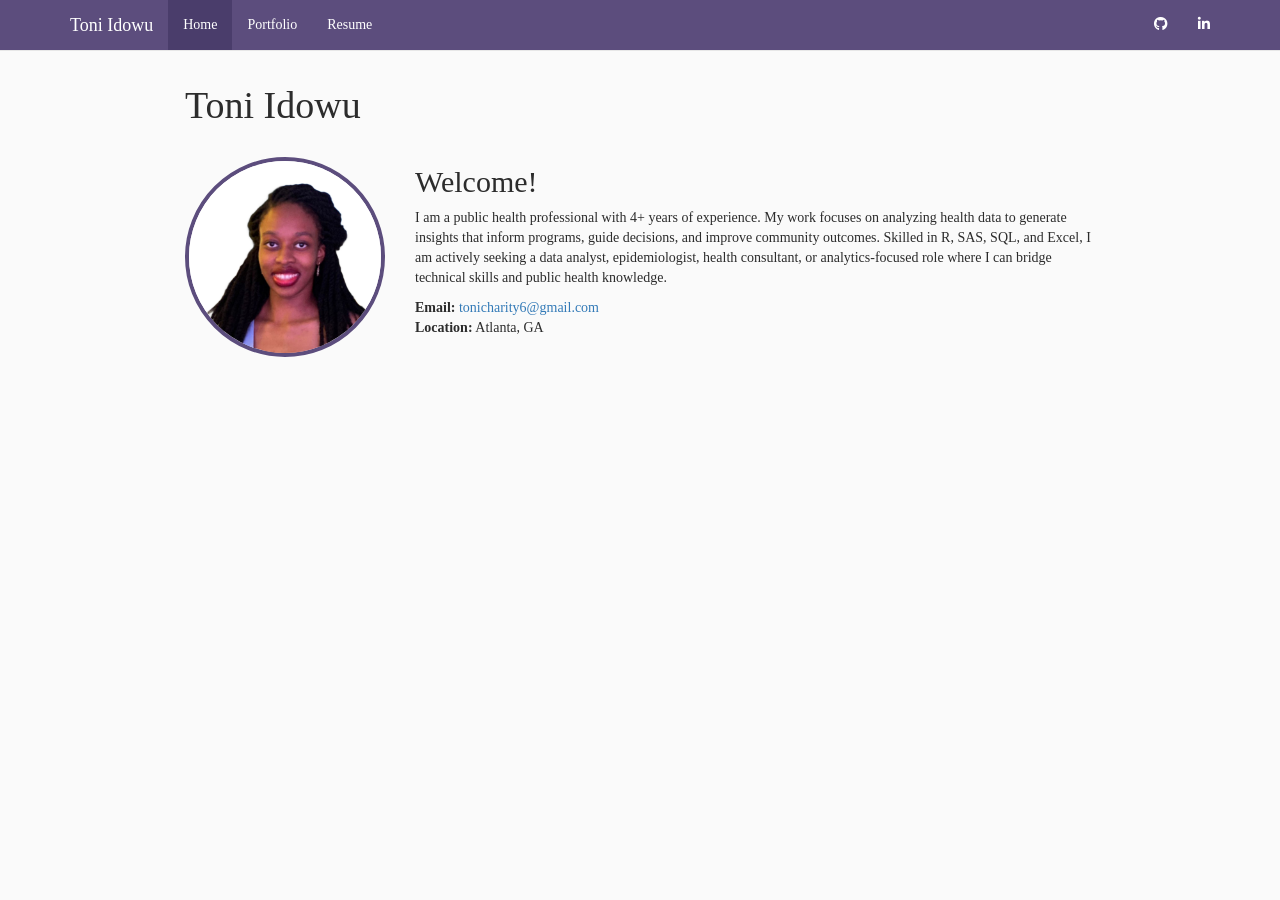
<file: index.html>
<!DOCTYPE html>

<html>

<head>

<meta charset="utf-8" />
<meta name="generator" content="pandoc" />
<meta http-equiv="X-UA-Compatible" content="IE=EDGE" />




<title>Toni Idowu</title>

<script src="site_libs/header-attrs-2.28/header-attrs.js"></script>
<script src="site_libs/jquery-3.6.0/jquery-3.6.0.min.js"></script>
<meta name="viewport" content="width=device-width, initial-scale=1" />
<link href="site_libs/bootstrap-3.3.5/css/bootstrap.min.css" rel="stylesheet" />
<script src="site_libs/bootstrap-3.3.5/js/bootstrap.min.js"></script>
<script src="site_libs/bootstrap-3.3.5/shim/html5shiv.min.js"></script>
<script src="site_libs/bootstrap-3.3.5/shim/respond.min.js"></script>
<style>h1 {font-size: 34px;}
       h1.title {font-size: 38px;}
       h2 {font-size: 30px;}
       h3 {font-size: 24px;}
       h4 {font-size: 18px;}
       h5 {font-size: 16px;}
       h6 {font-size: 12px;}
       code {color: inherit; background-color: rgba(0, 0, 0, 0.04);}
       pre:not([class]) { background-color: white }</style>
<script src="site_libs/navigation-1.1/tabsets.js"></script>
<link href="site_libs/highlightjs-9.12.0/default.css" rel="stylesheet" />
<script src="site_libs/highlightjs-9.12.0/highlight.js"></script>
<link href="site_libs/font-awesome-6.4.2/css/all.min.css" rel="stylesheet" />
<link href="site_libs/font-awesome-6.4.2/css/v4-shims.min.css" rel="stylesheet" />

<style type="text/css">
  code{white-space: pre-wrap;}
  span.smallcaps{font-variant: small-caps;}
  span.underline{text-decoration: underline;}
  div.column{display: inline-block; vertical-align: top; width: 50%;}
  div.hanging-indent{margin-left: 1.5em; text-indent: -1.5em;}
  ul.task-list{list-style: none;}
    </style>

<style type="text/css">code{white-space: pre;}</style>
<script type="text/javascript">
if (window.hljs) {
  hljs.configure({languages: []});
  hljs.initHighlightingOnLoad();
  if (document.readyState && document.readyState === "complete") {
    window.setTimeout(function() { hljs.initHighlighting(); }, 0);
  }
}
</script>






<link rel="stylesheet" href="styles.css" type="text/css" />



<style type = "text/css">
.main-container {
  max-width: 940px;
  margin-left: auto;
  margin-right: auto;
}
img {
  max-width:100%;
}
.tabbed-pane {
  padding-top: 12px;
}
.html-widget {
  margin-bottom: 20px;
}
button.code-folding-btn:focus {
  outline: none;
}
summary {
  display: list-item;
}
details > summary > p:only-child {
  display: inline;
}
pre code {
  padding: 0;
}
</style>


<style type="text/css">
.dropdown-submenu {
  position: relative;
}
.dropdown-submenu>.dropdown-menu {
  top: 0;
  left: 100%;
  margin-top: -6px;
  margin-left: -1px;
  border-radius: 0 6px 6px 6px;
}
.dropdown-submenu:hover>.dropdown-menu {
  display: block;
}
.dropdown-submenu>a:after {
  display: block;
  content: " ";
  float: right;
  width: 0;
  height: 0;
  border-color: transparent;
  border-style: solid;
  border-width: 5px 0 5px 5px;
  border-left-color: #cccccc;
  margin-top: 5px;
  margin-right: -10px;
}
.dropdown-submenu:hover>a:after {
  border-left-color: #adb5bd;
}
.dropdown-submenu.pull-left {
  float: none;
}
.dropdown-submenu.pull-left>.dropdown-menu {
  left: -100%;
  margin-left: 10px;
  border-radius: 6px 0 6px 6px;
}
</style>

<script type="text/javascript">
// manage active state of menu based on current page
$(document).ready(function () {
  // active menu anchor
  href = window.location.pathname
  href = href.substr(href.lastIndexOf('/') + 1)
  if (href === "")
    href = "index.html";
  var menuAnchor = $('a[href="' + href + '"]');

  // mark the anchor link active (and if it's in a dropdown, also mark that active)
  var dropdown = menuAnchor.closest('li.dropdown');
  if (window.bootstrap) { // Bootstrap 4+
    menuAnchor.addClass('active');
    dropdown.find('> .dropdown-toggle').addClass('active');
  } else { // Bootstrap 3
    menuAnchor.parent().addClass('active');
    dropdown.addClass('active');
  }

  // Navbar adjustments
  var navHeight = $(".navbar").first().height() + 15;
  var style = document.createElement('style');
  var pt = "padding-top: " + navHeight + "px; ";
  var mt = "margin-top: -" + navHeight + "px; ";
  var css = "";
  // offset scroll position for anchor links (for fixed navbar)
  for (var i = 1; i <= 6; i++) {
    css += ".section h" + i + "{ " + pt + mt + "}\n";
  }
  style.innerHTML = "body {" + pt + "padding-bottom: 40px; }\n" + css;
  document.head.appendChild(style);
});
</script>

<!-- tabsets -->

<style type="text/css">
.tabset-dropdown > .nav-tabs {
  display: inline-table;
  max-height: 500px;
  min-height: 44px;
  overflow-y: auto;
  border: 1px solid #ddd;
  border-radius: 4px;
}

.tabset-dropdown > .nav-tabs > li.active:before, .tabset-dropdown > .nav-tabs.nav-tabs-open:before {
  content: "\e259";
  font-family: 'Glyphicons Halflings';
  display: inline-block;
  padding: 10px;
  border-right: 1px solid #ddd;
}

.tabset-dropdown > .nav-tabs.nav-tabs-open > li.active:before {
  content: "\e258";
  font-family: 'Glyphicons Halflings';
  border: none;
}

.tabset-dropdown > .nav-tabs > li.active {
  display: block;
}

.tabset-dropdown > .nav-tabs > li > a,
.tabset-dropdown > .nav-tabs > li > a:focus,
.tabset-dropdown > .nav-tabs > li > a:hover {
  border: none;
  display: inline-block;
  border-radius: 4px;
  background-color: transparent;
}

.tabset-dropdown > .nav-tabs.nav-tabs-open > li {
  display: block;
  float: none;
}

.tabset-dropdown > .nav-tabs > li {
  display: none;
}
</style>

<!-- code folding -->




</head>

<body>


<div class="container-fluid main-container">




<div class="navbar navbar-default  navbar-fixed-top" role="navigation">
  <div class="container">
    <div class="navbar-header">
      <button type="button" class="navbar-toggle collapsed" data-toggle="collapse" data-bs-toggle="collapse" data-target="#navbar" data-bs-target="#navbar">
        <span class="icon-bar"></span>
        <span class="icon-bar"></span>
        <span class="icon-bar"></span>
      </button>
      <a class="navbar-brand" href="index.html">Toni Idowu</a>
    </div>
    <div id="navbar" class="navbar-collapse collapse">
      <ul class="nav navbar-nav">
        <li>
  <a href="index.html">Home</a>
</li>
<li>
  <a href="portfolio.html">Portfolio</a>
</li>
<li>
  <a href="resume.html">Resume</a>
</li>
      </ul>
      <ul class="nav navbar-nav navbar-right">
        <li>
  <a href="https://github.com/toniidowu">
    <span class="fa fa-github"></span>
     
  </a>
</li>
<li>
  <a href="https://linkedin.com/in/toniidowu">
    <span class="fa fa-linkedin"></span>
     
  </a>
</li>
      </ul>
    </div><!--/.nav-collapse -->
  </div><!--/.container -->
</div><!--/.navbar -->

<div id="header">



<h1 class="title toc-ignore">Toni Idowu</h1>

</div>


<div class="profile-section">
<img src="picture.png" class="profile-pic" alt="Toni Idowu">
<div id="welcome" class="section level2 profile-text">
<h2>Welcome!</h2>
<p>I am a public health professional with 4+ years of experience. My
work focuses on analyzing health data to generate insights that inform
programs, guide decisions, and improve community outcomes. Skilled in R,
SAS, SQL, and Excel, I am actively seeking a data analyst,
epidemiologist, health consultant, or analytics-focused role where I can
bridge technical skills and public health knowledge.</p>
<p><strong>Email:</strong> <a href="mailto:tonicharity6@gmail.com"
class="email">tonicharity6@gmail.com</a><br />
<strong>Location:</strong> Atlanta, GA</p>
</div>
</div>




</div>

<script>

// add bootstrap table styles to pandoc tables
function bootstrapStylePandocTables() {
  $('tr.odd').parent('tbody').parent('table').addClass('table table-condensed');
}
$(document).ready(function () {
  bootstrapStylePandocTables();
});


</script>

<!-- tabsets -->

<script>
$(document).ready(function () {
  window.buildTabsets("TOC");
});

$(document).ready(function () {
  $('.tabset-dropdown > .nav-tabs > li').click(function () {
    $(this).parent().toggleClass('nav-tabs-open');
  });
});
</script>

<!-- code folding -->


<!-- dynamically load mathjax for compatibility with self-contained -->
<script>
  (function () {
    var script = document.createElement("script");
    script.type = "text/javascript";
    script.src  = "https://mathjax.rstudio.com/latest/MathJax.js?config=TeX-AMS-MML_HTMLorMML";
    document.getElementsByTagName("head")[0].appendChild(script);
  })();
</script>

</body>
</html>
</file>
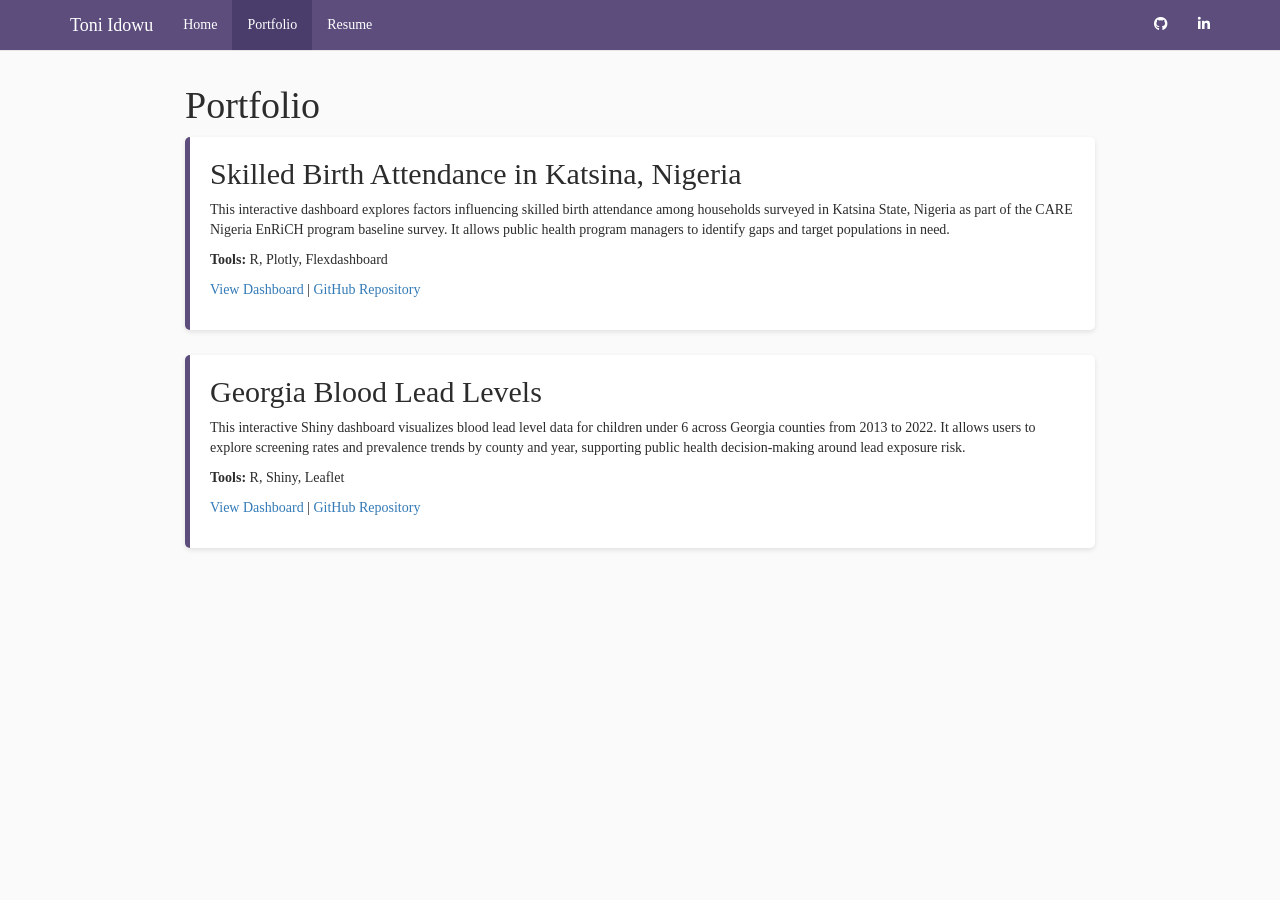
<file: portfolio.html>
<!DOCTYPE html>

<html>

<head>

<meta charset="utf-8" />
<meta name="generator" content="pandoc" />
<meta http-equiv="X-UA-Compatible" content="IE=EDGE" />




<title>Portfolio</title>

<script src="site_libs/header-attrs-2.28/header-attrs.js"></script>
<script src="site_libs/jquery-3.6.0/jquery-3.6.0.min.js"></script>
<meta name="viewport" content="width=device-width, initial-scale=1" />
<link href="site_libs/bootstrap-3.3.5/css/bootstrap.min.css" rel="stylesheet" />
<script src="site_libs/bootstrap-3.3.5/js/bootstrap.min.js"></script>
<script src="site_libs/bootstrap-3.3.5/shim/html5shiv.min.js"></script>
<script src="site_libs/bootstrap-3.3.5/shim/respond.min.js"></script>
<style>h1 {font-size: 34px;}
       h1.title {font-size: 38px;}
       h2 {font-size: 30px;}
       h3 {font-size: 24px;}
       h4 {font-size: 18px;}
       h5 {font-size: 16px;}
       h6 {font-size: 12px;}
       code {color: inherit; background-color: rgba(0, 0, 0, 0.04);}
       pre:not([class]) { background-color: white }</style>
<script src="site_libs/navigation-1.1/tabsets.js"></script>
<link href="site_libs/highlightjs-9.12.0/default.css" rel="stylesheet" />
<script src="site_libs/highlightjs-9.12.0/highlight.js"></script>
<link href="site_libs/font-awesome-6.4.2/css/all.min.css" rel="stylesheet" />
<link href="site_libs/font-awesome-6.4.2/css/v4-shims.min.css" rel="stylesheet" />

<style type="text/css">
  code{white-space: pre-wrap;}
  span.smallcaps{font-variant: small-caps;}
  span.underline{text-decoration: underline;}
  div.column{display: inline-block; vertical-align: top; width: 50%;}
  div.hanging-indent{margin-left: 1.5em; text-indent: -1.5em;}
  ul.task-list{list-style: none;}
    </style>

<style type="text/css">code{white-space: pre;}</style>
<script type="text/javascript">
if (window.hljs) {
  hljs.configure({languages: []});
  hljs.initHighlightingOnLoad();
  if (document.readyState && document.readyState === "complete") {
    window.setTimeout(function() { hljs.initHighlighting(); }, 0);
  }
}
</script>






<link rel="stylesheet" href="styles.css" type="text/css" />



<style type = "text/css">
.main-container {
  max-width: 940px;
  margin-left: auto;
  margin-right: auto;
}
img {
  max-width:100%;
}
.tabbed-pane {
  padding-top: 12px;
}
.html-widget {
  margin-bottom: 20px;
}
button.code-folding-btn:focus {
  outline: none;
}
summary {
  display: list-item;
}
details > summary > p:only-child {
  display: inline;
}
pre code {
  padding: 0;
}
</style>


<style type="text/css">
.dropdown-submenu {
  position: relative;
}
.dropdown-submenu>.dropdown-menu {
  top: 0;
  left: 100%;
  margin-top: -6px;
  margin-left: -1px;
  border-radius: 0 6px 6px 6px;
}
.dropdown-submenu:hover>.dropdown-menu {
  display: block;
}
.dropdown-submenu>a:after {
  display: block;
  content: " ";
  float: right;
  width: 0;
  height: 0;
  border-color: transparent;
  border-style: solid;
  border-width: 5px 0 5px 5px;
  border-left-color: #cccccc;
  margin-top: 5px;
  margin-right: -10px;
}
.dropdown-submenu:hover>a:after {
  border-left-color: #adb5bd;
}
.dropdown-submenu.pull-left {
  float: none;
}
.dropdown-submenu.pull-left>.dropdown-menu {
  left: -100%;
  margin-left: 10px;
  border-radius: 6px 0 6px 6px;
}
</style>

<script type="text/javascript">
// manage active state of menu based on current page
$(document).ready(function () {
  // active menu anchor
  href = window.location.pathname
  href = href.substr(href.lastIndexOf('/') + 1)
  if (href === "")
    href = "index.html";
  var menuAnchor = $('a[href="' + href + '"]');

  // mark the anchor link active (and if it's in a dropdown, also mark that active)
  var dropdown = menuAnchor.closest('li.dropdown');
  if (window.bootstrap) { // Bootstrap 4+
    menuAnchor.addClass('active');
    dropdown.find('> .dropdown-toggle').addClass('active');
  } else { // Bootstrap 3
    menuAnchor.parent().addClass('active');
    dropdown.addClass('active');
  }

  // Navbar adjustments
  var navHeight = $(".navbar").first().height() + 15;
  var style = document.createElement('style');
  var pt = "padding-top: " + navHeight + "px; ";
  var mt = "margin-top: -" + navHeight + "px; ";
  var css = "";
  // offset scroll position for anchor links (for fixed navbar)
  for (var i = 1; i <= 6; i++) {
    css += ".section h" + i + "{ " + pt + mt + "}\n";
  }
  style.innerHTML = "body {" + pt + "padding-bottom: 40px; }\n" + css;
  document.head.appendChild(style);
});
</script>

<!-- tabsets -->

<style type="text/css">
.tabset-dropdown > .nav-tabs {
  display: inline-table;
  max-height: 500px;
  min-height: 44px;
  overflow-y: auto;
  border: 1px solid #ddd;
  border-radius: 4px;
}

.tabset-dropdown > .nav-tabs > li.active:before, .tabset-dropdown > .nav-tabs.nav-tabs-open:before {
  content: "\e259";
  font-family: 'Glyphicons Halflings';
  display: inline-block;
  padding: 10px;
  border-right: 1px solid #ddd;
}

.tabset-dropdown > .nav-tabs.nav-tabs-open > li.active:before {
  content: "\e258";
  font-family: 'Glyphicons Halflings';
  border: none;
}

.tabset-dropdown > .nav-tabs > li.active {
  display: block;
}

.tabset-dropdown > .nav-tabs > li > a,
.tabset-dropdown > .nav-tabs > li > a:focus,
.tabset-dropdown > .nav-tabs > li > a:hover {
  border: none;
  display: inline-block;
  border-radius: 4px;
  background-color: transparent;
}

.tabset-dropdown > .nav-tabs.nav-tabs-open > li {
  display: block;
  float: none;
}

.tabset-dropdown > .nav-tabs > li {
  display: none;
}
</style>

<!-- code folding -->




</head>

<body>


<div class="container-fluid main-container">




<div class="navbar navbar-default  navbar-fixed-top" role="navigation">
  <div class="container">
    <div class="navbar-header">
      <button type="button" class="navbar-toggle collapsed" data-toggle="collapse" data-bs-toggle="collapse" data-target="#navbar" data-bs-target="#navbar">
        <span class="icon-bar"></span>
        <span class="icon-bar"></span>
        <span class="icon-bar"></span>
      </button>
      <a class="navbar-brand" href="index.html">Toni Idowu</a>
    </div>
    <div id="navbar" class="navbar-collapse collapse">
      <ul class="nav navbar-nav">
        <li>
  <a href="index.html">Home</a>
</li>
<li>
  <a href="portfolio.html">Portfolio</a>
</li>
<li>
  <a href="resume.html">Resume</a>
</li>
      </ul>
      <ul class="nav navbar-nav navbar-right">
        <li>
  <a href="https://github.com/toniidowu">
    <span class="fa fa-github"></span>
     
  </a>
</li>
<li>
  <a href="https://linkedin.com/in/toniidowu">
    <span class="fa fa-linkedin"></span>
     
  </a>
</li>
      </ul>
    </div><!--/.nav-collapse -->
  </div><!--/.container -->
</div><!--/.navbar -->

<div id="header">



<h1 class="title toc-ignore">Portfolio</h1>

</div>


<div id="skilled-birth-attendance-in-katsina-nigeria"
class="section level2 project-card">
<h2>Skilled Birth Attendance in Katsina, Nigeria</h2>
<p>This interactive dashboard explores factors influencing skilled birth
attendance among households surveyed in Katsina State, Nigeria as part
of the CARE Nigeria EnRiCH program baseline survey. It allows public
health program managers to identify gaps and target populations in
need.</p>
<p><strong>Tools:</strong> R, Plotly, Flexdashboard</p>
<p><a
href="https://toniidowu.github.io/skilled-birth-attendance-dashboard/DATA-555-Final-Project-3.html">View
Dashboard</a> | <a
href="https://github.com/toniidowu/skilled-birth-attendance-dashboard">GitHub
Repository</a></p>
</div>
<div id="georgia-blood-lead-levels" class="section level2 project-card">
<h2>Georgia Blood Lead Levels</h2>
<p>This interactive Shiny dashboard visualizes blood lead level data for
children under 6 across Georgia counties from 2013 to 2022. It allows
users to explore screening rates and prevalence trends by county and
year, supporting public health decision-making around lead exposure
risk.</p>
<p><strong>Tools:</strong> R, Shiny, Leaflet</p>
<p><a href="https://0p75pg-toni-idowu.shinyapps.io/BLL_Dashboard/">View
Dashboard</a> | <a
href="https://github.com/toniidowu/BLL-Dashboard">GitHub
Repository</a></p>
</div>




</div>

<script>

// add bootstrap table styles to pandoc tables
function bootstrapStylePandocTables() {
  $('tr.odd').parent('tbody').parent('table').addClass('table table-condensed');
}
$(document).ready(function () {
  bootstrapStylePandocTables();
});


</script>

<!-- tabsets -->

<script>
$(document).ready(function () {
  window.buildTabsets("TOC");
});

$(document).ready(function () {
  $('.tabset-dropdown > .nav-tabs > li').click(function () {
    $(this).parent().toggleClass('nav-tabs-open');
  });
});
</script>

<!-- code folding -->


<!-- dynamically load mathjax for compatibility with self-contained -->
<script>
  (function () {
    var script = document.createElement("script");
    script.type = "text/javascript";
    script.src  = "https://mathjax.rstudio.com/latest/MathJax.js?config=TeX-AMS-MML_HTMLorMML";
    document.getElementsByTagName("head")[0].appendChild(script);
  })();
</script>

</body>
</html>
</file>
<file: site_libs/highlightjs-9.12.0/default.css>
.hljs-literal {
  color: #990073;
}

.hljs-number {
  color: #099;
}

.hljs-comment {
  color: #998;
  font-style: italic;
}

.hljs-keyword {
  color: #900;
  font-weight: bold;
}

.hljs-string {
  color: #d14;
}
</file>
<file: styles.css>
/* General body styling */
body {
  font-family: 'Georgia', serif;
  color: #2c2c2c;
  background-color: #fafafa;
}

/* Navigation bar */
.navbar {
  background-color: #5C4D7D !important;
}

.navbar-brand, .nav li a {
  color: white !important;
}

/* Profile section on home page */
.profile-section {
  display: flex;
  align-items: center;
  gap: 30px;
  margin-top: 30px;
}

.profile-pic {
  width: 200px;
  height: 200px;
  border-radius: 50%;
  object-fit: cover;
  border: 4px solid #5C4D7D;
}

/* Project cards */
.project-card {
  background-color: #ffffff;
  border-left: 5px solid #5C4D7D;
  padding: 20px;
  margin-bottom: 25px;
  border-radius: 5px;
  box-shadow: 0 2px 5px rgba(0,0,0,0.1);
}

/* Resume section */
.resume-section {
  margin-top: 20px;
}

.nav li.active a {
  background-color: #4a3d6b !important;
  color: white !important;
}

@media (max-width: 768px) {
  .profile-section {
    flex-direction: column;
    text-align: center;
  }
}
</file>
<file: site_libs/font-awesome-6.4.2/css/v4-shims.min.css>
/*!
 * Font Awesome Free 6.4.2 by @fontawesome - https://fontawesome.com
 * License - https://fontawesome.com/license/free (Icons: CC BY 4.0, Fonts: SIL OFL 1.1, Code: MIT License)
 * Copyright 2023 Fonticons, Inc.
 */
.fa.fa-glass:before{content:"\f000"}.fa.fa-envelope-o{font-family:"Font Awesome 6 Free";font-weight:400}.fa.fa-envelope-o:before{content:"\f0e0"}.fa.fa-star-o{font-family:"Font Awesome 6 Free";font-weight:400}.fa.fa-star-o:before{content:"\f005"}.fa.fa-close:before,.fa.fa-remove:before{content:"\f00d"}.fa.fa-gear:before{content:"\f013"}.fa.fa-trash-o{font-family:"Font Awesome 6 Free";font-weight:400}.fa.fa-trash-o:before{content:"\f2ed"}.fa.fa-home:before{content:"\f015"}.fa.fa-file-o{font-family:"Font Awesome 6 Free";font-weight:400}.fa.fa-file-o:before{content:"\f15b"}.fa.fa-clock-o{font-family:"Font Awesome 6 Free";font-weight:400}.fa.fa-clock-o:before{content:"\f017"}.fa.fa-arrow-circle-o-down{font-family:"Font Awesome 6 Free";font-weight:400}.fa.fa-arrow-circle-o-down:before{content:"\f358"}.fa.fa-arrow-circle-o-up{font-family:"Font Awesome 6 Free";font-weight:400}.fa.fa-arrow-circle-o-up:before{content:"\f35b"}.fa.fa-play-circle-o{font-family:"Font Awesome 6 Free";font-weight:400}.fa.fa-play-circle-o:before{content:"\f144"}.fa.fa-repeat:before,.fa.fa-rotate-right:before{content:"\f01e"}.fa.fa-refresh:before{content:"\f021"}.fa.fa-list-alt{font-family:"Font Awesome 6 Free";font-weight:400}.fa.fa-list-alt:before{content:"\f022"}.fa.fa-dedent:before{content:"\f03b"}.fa.fa-video-camera:before{content:"\f03d"}.fa.fa-picture-o{font-family:"Font Awesome 6 Free";font-weight:400}.fa.fa-picture-o:before{content:"\f03e"}.fa.fa-photo{font-family:"Font Awesome 6 Free";font-weight:400}.fa.fa-photo:before{content:"\f03e"}.fa.fa-image{font-family:"Font Awesome 6 Free";font-weight:400}.fa.fa-image:before{content:"\f03e"}.fa.fa-map-marker:before{content:"\f3c5"}.fa.fa-pencil-square-o{font-family:"Font Awesome 6 Free";font-weight:400}.fa.fa-pencil-square-o:before{content:"\f044"}.fa.fa-edit{font-family:"Font Awesome 6 Free";font-weight:400}.fa.fa-edit:before{content:"\f044"}.fa.fa-share-square-o:before{content:"\f14d"}.fa.fa-check-square-o{font-family:"Font Awesome 6 Free";font-weight:400}.fa.fa-check-square-o:before{content:"\f14a"}.fa.fa-arrows:before{content:"\f0b2"}.fa.fa-times-circle-o{font-family:"Font Awesome 6 Free";font-weight:400}.fa.fa-times-circle-o:before{content:"\f057"}.fa.fa-check-circle-o{font-family:"Font Awesome 6 Free";font-weight:400}.fa.fa-check-circle-o:before{content:"\f058"}.fa.fa-mail-forward:before{content:"\f064"}.fa.fa-expand:before{content:"\f424"}.fa.fa-compress:before{content:"\f422"}.fa.fa-eye,.fa.fa-eye-slash{font-family:"Font Awesome 6 Free";font-weight:400}.fa.fa-warning:before{content:"\f071"}.fa.fa-calendar:before{content:"\f073"}.fa.fa-arrows-v:before{content:"\f338"}.fa.fa-arrows-h:before{content:"\f337"}.fa.fa-bar-chart-o:before,.fa.fa-bar-chart:before{content:"\e0e3"}.fa.fa-twitter-square{font-family:"Font Awesome 6 Brands";font-weight:400}.fa.fa-twitter-square:before{content:"\f081"}.fa.fa-facebook-square{font-family:"Font Awesome 6 Brands";font-weight:400}.fa.fa-facebook-square:before{content:"\f082"}.fa.fa-gears:before{content:"\f085"}.fa.fa-thumbs-o-up{font-family:"Font Awesome 6 Free";font-weight:400}.fa.fa-thumbs-o-up:before{content:"\f164"}.fa.fa-thumbs-o-down{font-family:"Font Awesome 6 Free";font-weight:400}.fa.fa-thumbs-o-down:before{content:"\f165"}.fa.fa-heart-o{font-family:"Font Awesome 6 Free";font-weight:400}.fa.fa-heart-o:before{content:"\f004"}.fa.fa-sign-out:before{content:"\f2f5"}.fa.fa-linkedin-square{font-family:"Font Awesome 6 Brands";font-weight:400}.fa.fa-linkedin-square:before{content:"\f08c"}.fa.fa-thumb-tack:before{content:"\f08d"}.fa.fa-external-link:before{content:"\f35d"}.fa.fa-sign-in:before{content:"\f2f6"}.fa.fa-github-square{font-family:"Font Awesome 6 Brands";font-weight:400}.fa.fa-github-square:before{content:"\f092"}.fa.fa-lemon-o{font-family:"Font Awesome 6 Free";font-weight:400}.fa.fa-lemon-o:before{content:"\f094"}.fa.fa-square-o{font-family:"Font Awesome 6 Free";font-weight:400}.fa.fa-square-o:before{content:"\f0c8"}.fa.fa-bookmark-o{font-family:"Font Awesome 6 Free";font-weight:400}.fa.fa-bookmark-o:before{content:"\f02e"}.fa.fa-facebook,.fa.fa-twitter{font-family:"Font Awesome 6 Brands";font-weight:400}.fa.fa-facebook:before{content:"\f39e"}.fa.fa-facebook-f{font-family:"Font Awesome 6 Brands";font-weight:400}.fa.fa-facebook-f:before{content:"\f39e"}.fa.fa-github{font-family:"Font Awesome 6 Brands";font-weight:400}.fa.fa-credit-card{font-family:"Font Awesome 6 Free";font-weight:400}.fa.fa-feed:before{content:"\f09e"}.fa.fa-hdd-o{font-family:"Font Awesome 6 Free";font-weight:400}.fa.fa-hdd-o:before{content:"\f0a0"}.fa.fa-hand-o-right{font-family:"Font Awesome 6 Free";font-weight:400}.fa.fa-hand-o-right:before{content:"\f0a4"}.fa.fa-hand-o-left{font-family:"Font Awesome 6 Free";font-weight:400}.fa.fa-hand-o-left:before{content:"\f0a5"}.fa.fa-hand-o-up{font-family:"Font Awesome 6 Free";font-weight:400}.fa.fa-hand-o-up:before{content:"\f0a6"}.fa.fa-hand-o-down{font-family:"Font Awesome 6 Free";font-weight:400}.fa.fa-hand-o-down:before{content:"\f0a7"}.fa.fa-globe:before{content:"\f57d"}.fa.fa-tasks:before{content:"\f828"}.fa.fa-arrows-alt:before{content:"\f31e"}.fa.fa-group:before{content:"\f0c0"}.fa.fa-chain:before{content:"\f0c1"}.fa.fa-cut:before{content:"\f0c4"}.fa.fa-files-o{font-family:"Font Awesome 6 Free";font-weight:400}.fa.fa-files-o:before{content:"\f0c5"}.fa.fa-floppy-o{font-family:"Font Awesome 6 Free";font-weight:400}.fa.fa-floppy-o:before{content:"\f0c7"}.fa.fa-save{font-family:"Font Awesome 6 Free";font-weight:400}.fa.fa-save:before{content:"\f0c7"}.fa.fa-navicon:before,.fa.fa-reorder:before{content:"\f0c9"}.fa.fa-magic:before{content:"\e2ca"}.fa.fa-pinterest,.fa.fa-pinterest-square{font-family:"Font Awesome 6 Brands";font-weight:400}.fa.fa-pinterest-square:before{content:"\f0d3"}.fa.fa-google-plus-square{font-family:"Font Awesome 6 Brands";font-weight:400}.fa.fa-google-plus-square:before{content:"\f0d4"}.fa.fa-google-plus{font-family:"Font Awesome 6 Brands";font-weight:400}.fa.fa-google-plus:before{content:"\f0d5"}.fa.fa-money:before{content:"\f3d1"}.fa.fa-unsorted:before{content:"\f0dc"}.fa.fa-sort-desc:before{content:"\f0dd"}.fa.fa-sort-asc:before{content:"\f0de"}.fa.fa-linkedin{font-family:"Font Awesome 6 Brands";font-weight:400}.fa.fa-linkedin:before{content:"\f0e1"}.fa.fa-rotate-left:before{content:"\f0e2"}.fa.fa-legal:before{content:"\f0e3"}.fa.fa-dashboard:before,.fa.fa-tachometer:before{content:"\f625"}.fa.fa-comment-o{font-family:"Font Awesome 6 Free";font-weight:400}.fa.fa-comment-o:before{content:"\f075"}.fa.fa-comments-o{font-family:"Font Awesome 6 Free";font-weight:400}.fa.fa-comments-o:before{content:"\f086"}.fa.fa-flash:before{content:"\f0e7"}.fa.fa-clipboard:before{content:"\f0ea"}.fa.fa-lightbulb-o{font-family:"Font Awesome 6 Free";font-weight:400}.fa.fa-lightbulb-o:before{content:"\f0eb"}.fa.fa-exchange:before{content:"\f362"}.fa.fa-cloud-download:before{content:"\f0ed"}.fa.fa-cloud-upload:before{content:"\f0ee"}.fa.fa-bell-o{font-family:"Font Awesome 6 Free";font-weight:400}.fa.fa-bell-o:before{content:"\f0f3"}.fa.fa-cutlery:before{content:"\f2e7"}.fa.fa-file-text-o{font-family:"Font Awesome 6 Free";font-weight:400}.fa.fa-file-text-o:before{content:"\f15c"}.fa.fa-building-o{font-family:"Font Awesome 6 Free";font-weight:400}.fa.fa-building-o:before{content:"\f1ad"}.fa.fa-hospital-o{font-family:"Font Awesome 6 Free";font-weight:400}.fa.fa-hospital-o:before{content:"\f0f8"}.fa.fa-tablet:before{content:"\f3fa"}.fa.fa-mobile-phone:before,.fa.fa-mobile:before{content:"\f3cd"}.fa.fa-circle-o{font-family:"Font Awesome 6 Free";font-weight:400}.fa.fa-circle-o:before{content:"\f111"}.fa.fa-mail-reply:before{content:"\f3e5"}.fa.fa-github-alt{font-family:"Font Awesome 6 Brands";font-weight:400}.fa.fa-folder-o{font-family:"Font Awesome 6 Free";font-weight:400}.fa.fa-folder-o:before{content:"\f07b"}.fa.fa-folder-open-o{font-family:"Font Awesome 6 Free";font-weight:400}.fa.fa-folder-open-o:before{content:"\f07c"}.fa.fa-smile-o{font-family:"Font Awesome 6 Free";font-weight:400}.fa.fa-smile-o:before{content:"\f118"}.fa.fa-frown-o{font-family:"Font Awesome 6 Free";font-weight:400}.fa.fa-frown-o:before{content:"\f119"}.fa.fa-meh-o{font-family:"Font Awesome 6 Free";font-weight:400}.fa.fa-meh-o:before{content:"\f11a"}.fa.fa-keyboard-o{font-family:"Font Awesome 6 Free";font-weight:400}.fa.fa-keyboard-o:before{content:"\f11c"}.fa.fa-flag-o{font-family:"Font Awesome 6 Free";font-weight:400}.fa.fa-flag-o:before{content:"\f024"}.fa.fa-mail-reply-all:before{content:"\f122"}.fa.fa-star-half-o{font-family:"Font Awesome 6 Free";font-weight:400}.fa.fa-star-half-o:before{content:"\f5c0"}.fa.fa-star-half-empty{font-family:"Font Awesome 6 Free";font-weight:400}.fa.fa-star-half-empty:before{content:"\f5c0"}.fa.fa-star-half-full{font-family:"Font Awesome 6 Free";font-weight:400}.fa.fa-star-half-full:before{content:"\f5c0"}.fa.fa-code-fork:before{content:"\f126"}.fa.fa-chain-broken:before,.fa.fa-unlink:before{content:"\f127"}.fa.fa-calendar-o{font-family:"Font Awesome 6 Free";font-weight:400}.fa.fa-calendar-o:before{content:"\f133"}.fa.fa-css3,.fa.fa-html5,.fa.fa-maxcdn{font-family:"Font Awesome 6 Brands";font-weight:400}.fa.fa-unlock-alt:before{content:"\f09c"}.fa.fa-minus-square-o{font-family:"Font Awesome 6 Free";font-weight:400}.fa.fa-minus-square-o:before{content:"\f146"}.fa.fa-level-up:before{content:"\f3bf"}.fa.fa-level-down:before{content:"\f3be"}.fa.fa-pencil-square:before{content:"\f14b"}.fa.fa-external-link-square:before{content:"\f360"}.fa.fa-compass{font-family:"Font Awesome 6 Free";font-weight:400}.fa.fa-caret-square-o-down{font-family:"Font Awesome 6 Free";font-weight:400}.fa.fa-caret-square-o-down:before{content:"\f150"}.fa.fa-toggle-down{font-family:"Font Awesome 6 Free";font-weight:400}.fa.fa-toggle-down:before{content:"\f150"}.fa.fa-caret-square-o-up{font-family:"Font Awesome 6 Free";font-weight:400}.fa.fa-caret-square-o-up:before{content:"\f151"}.fa.fa-toggle-up{font-family:"Font Awesome 6 Free";font-weight:400}.fa.fa-toggle-up:before{content:"\f151"}.fa.fa-caret-square-o-right{font-family:"Font Awesome 6 Free";font-weight:400}.fa.fa-caret-square-o-right:before{content:"\f152"}.fa.fa-toggle-right{font-family:"Font Awesome 6 Free";font-weight:400}.fa.fa-toggle-right:before{content:"\f152"}.fa.fa-eur:before,.fa.fa-euro:before{content:"\f153"}.fa.fa-gbp:before{content:"\f154"}.fa.fa-dollar:before,.fa.fa-usd:before{content:"\24"}.fa.fa-inr:before,.fa.fa-rupee:before{content:"\e1bc"}.fa.fa-cny:before,.fa.fa-jpy:before,.fa.fa-rmb:before,.fa.fa-yen:before{content:"\f157"}.fa.fa-rouble:before,.fa.fa-rub:before,.fa.fa-ruble:before{content:"\f158"}.fa.fa-krw:before,.fa.fa-won:before{content:"\f159"}.fa.fa-bitcoin,.fa.fa-btc{font-family:"Font Awesome 6 Brands";font-weight:400}.fa.fa-bitcoin:before{content:"\f15a"}.fa.fa-file-text:before{content:"\f15c"}.fa.fa-sort-alpha-asc:before{content:"\f15d"}.fa.fa-sort-alpha-desc:before{content:"\f881"}.fa.fa-sort-amount-asc:before{content:"\f884"}.fa.fa-sort-amount-desc:before{content:"\f160"}.fa.fa-sort-numeric-asc:before{content:"\f162"}.fa.fa-sort-numeric-desc:before{content:"\f886"}.fa.fa-youtube-square{font-family:"Font Awesome 6 Brands";font-weight:400}.fa.fa-youtube-square:before{content:"\f431"}.fa.fa-xing,.fa.fa-xing-square,.fa.fa-youtube{font-family:"Font Awesome 6 Brands";font-weight:400}.fa.fa-xing-square:before{content:"\f169"}.fa.fa-youtube-play{font-family:"Font Awesome 6 Brands";font-weight:400}.fa.fa-youtube-play:before{content:"\f167"}.fa.fa-adn,.fa.fa-bitbucket,.fa.fa-bitbucket-square,.fa.fa-dropbox,.fa.fa-flickr,.fa.fa-instagram,.fa.fa-stack-overflow{font-family:"Font Awesome 6 Brands";font-weight:400}.fa.fa-bitbucket-square:before{content:"\f171"}.fa.fa-tumblr,.fa.fa-tumblr-square{font-family:"Font Awesome 6 Brands";font-weight:400}.fa.fa-tumblr-square:before{content:"\f174"}.fa.fa-long-arrow-down:before{content:"\f309"}.fa.fa-long-arrow-up:before{content:"\f30c"}.fa.fa-long-arrow-left:before{content:"\f30a"}.fa.fa-long-arrow-right:before{content:"\f30b"}.fa.fa-android,.fa.fa-apple,.fa.fa-dribbble,.fa.fa-foursquare,.fa.fa-gittip,.fa.fa-gratipay,.fa.fa-linux,.fa.fa-skype,.fa.fa-trello,.fa.fa-windows{font-family:"Font Awesome 6 Brands";font-weight:400}.fa.fa-gittip:before{content:"\f184"}.fa.fa-sun-o{font-family:"Font Awesome 6 Free";font-weight:400}.fa.fa-sun-o:before{content:"\f185"}.fa.fa-moon-o{font-family:"Font Awesome 6 Free";font-weight:400}.fa.fa-moon-o:before{content:"\f186"}.fa.fa-pagelines,.fa.fa-renren,.fa.fa-stack-exchange,.fa.fa-vk,.fa.fa-weibo{font-family:"Font Awesome 6 Brands";font-weight:400}.fa.fa-arrow-circle-o-right{font-family:"Font Awesome 6 Free";font-weight:400}.fa.fa-arrow-circle-o-right:before{content:"\f35a"}.fa.fa-arrow-circle-o-left{font-family:"Font Awesome 6 Free";font-weight:400}.fa.fa-arrow-circle-o-left:before{content:"\f359"}.fa.fa-caret-square-o-left{font-family:"Font Awesome 6 Free";font-weight:400}.fa.fa-caret-square-o-left:before{content:"\f191"}.fa.fa-toggle-left{font-family:"Font Awesome 6 Free";font-weight:400}.fa.fa-toggle-left:before{content:"\f191"}.fa.fa-dot-circle-o{font-family:"Font Awesome 6 Free";font-weight:400}.fa.fa-dot-circle-o:before{content:"\f192"}.fa.fa-vimeo-square{font-family:"Font Awesome 6 Brands";font-weight:400}.fa.fa-vimeo-square:before{content:"\f194"}.fa.fa-try:before,.fa.fa-turkish-lira:before{content:"\e2bb"}.fa.fa-plus-square-o{font-family:"Font Awesome 6 Free";font-weight:400}.fa.fa-plus-square-o:before{content:"\f0fe"}.fa.fa-openid,.fa.fa-slack,.fa.fa-wordpress{font-family:"Font Awesome 6 Brands";font-weight:400}.fa.fa-bank:before,.fa.fa-institution:before{content:"\f19c"}.fa.fa-mortar-board:before{content:"\f19d"}.fa.fa-google,.fa.fa-reddit,.fa.fa-reddit-square,.fa.fa-yahoo{font-family:"Font Awesome 6 Brands";font-weight:400}.fa.fa-reddit-square:before{content:"\f1a2"}.fa.fa-behance,.fa.fa-behance-square,.fa.fa-delicious,.fa.fa-digg,.fa.fa-drupal,.fa.fa-joomla,.fa.fa-pied-piper-alt,.fa.fa-pied-piper-pp,.fa.fa-stumbleupon,.fa.fa-stumbleupon-circle{font-family:"Font Awesome 6 Brands";font-weight:400}.fa.fa-behance-square:before{content:"\f1b5"}.fa.fa-steam,.fa.fa-steam-square{font-family:"Font Awesome 6 Brands";font-weight:400}.fa.fa-steam-square:before{content:"\f1b7"}.fa.fa-automobile:before{content:"\f1b9"}.fa.fa-cab:before{content:"\f1ba"}.fa.fa-deviantart,.fa.fa-soundcloud,.fa.fa-spotify{font-family:"Font Awesome 6 Brands";font-weight:400}.fa.fa-file-pdf-o{font-family:"Font Awesome 6 Free";font-weight:400}.fa.fa-file-pdf-o:before{content:"\f1c1"}.fa.fa-file-word-o{font-family:"Font Awesome 6 Free";font-weight:400}.fa.fa-file-word-o:before{content:"\f1c2"}.fa.fa-file-excel-o{font-family:"Font Awesome 6 Free";font-weight:400}.fa.fa-file-excel-o:before{content:"\f1c3"}.fa.fa-file-powerpoint-o{font-family:"Font Awesome 6 Free";font-weight:400}.fa.fa-file-powerpoint-o:before{content:"\f1c4"}.fa.fa-file-image-o{font-family:"Font Awesome 6 Free";font-weight:400}.fa.fa-file-image-o:before{content:"\f1c5"}.fa.fa-file-photo-o{font-family:"Font Awesome 6 Free";font-weight:400}.fa.fa-file-photo-o:before{content:"\f1c5"}.fa.fa-file-picture-o{font-family:"Font Awesome 6 Free";font-weight:400}.fa.fa-file-picture-o:before{content:"\f1c5"}.fa.fa-file-archive-o{font-family:"Font Awesome 6 Free";font-weight:400}.fa.fa-file-archive-o:before{content:"\f1c6"}.fa.fa-file-zip-o{font-family:"Font Awesome 6 Free";font-weight:400}.fa.fa-file-zip-o:before{content:"\f1c6"}.fa.fa-file-audio-o{font-family:"Font Awesome 6 Free";font-weight:400}.fa.fa-file-audio-o:before{content:"\f1c7"}.fa.fa-file-sound-o{font-family:"Font Awesome 6 Free";font-weight:400}.fa.fa-file-sound-o:before{content:"\f1c7"}.fa.fa-file-video-o{font-family:"Font Awesome 6 Free";font-weight:400}.fa.fa-file-video-o:before{content:"\f1c8"}.fa.fa-file-movie-o{font-family:"Font Awesome 6 Free";font-weight:400}.fa.fa-file-movie-o:before{content:"\f1c8"}.fa.fa-file-code-o{font-family:"Font Awesome 6 Free";font-weight:400}.fa.fa-file-code-o:before{content:"\f1c9"}.fa.fa-codepen,.fa.fa-jsfiddle,.fa.fa-vine{font-family:"Font Awesome 6 Brands";font-weight:400}.fa.fa-life-bouy:before,.fa.fa-life-buoy:before,.fa.fa-life-saver:before,.fa.fa-support:before{content:"\f1cd"}.fa.fa-circle-o-notch:before{content:"\f1ce"}.fa.fa-ra,.fa.fa-rebel{font-family:"Font Awesome 6 Brands";font-weight:400}.fa.fa-ra:before{content:"\f1d0"}.fa.fa-resistance{font-family:"Font Awesome 6 Brands";font-weight:400}.fa.fa-resistance:before{content:"\f1d0"}.fa.fa-empire,.fa.fa-ge{font-family:"Font Awesome 6 Brands";font-weight:400}.fa.fa-ge:before{content:"\f1d1"}.fa.fa-git-square{font-family:"Font Awesome 6 Brands";font-weight:400}.fa.fa-git-square:before{content:"\f1d2"}.fa.fa-git,.fa.fa-hacker-news,.fa.fa-y-combinator-square{font-family:"Font Awesome 6 Brands";font-weight:400}.fa.fa-y-combinator-square:before{content:"\f1d4"}.fa.fa-yc-square{font-family:"Font Awesome 6 Brands";font-weight:400}.fa.fa-yc-square:before{content:"\f1d4"}.fa.fa-qq,.fa.fa-tencent-weibo,.fa.fa-wechat,.fa.fa-weixin{font-family:"Font Awesome 6 Brands";font-weight:400}.fa.fa-wechat:before{content:"\f1d7"}.fa.fa-send:before{content:"\f1d8"}.fa.fa-paper-plane-o{font-family:"Font Awesome 6 Free";font-weight:400}.fa.fa-paper-plane-o:before{content:"\f1d8"}.fa.fa-send-o{font-family:"Font Awesome 6 Free";font-weight:400}.fa.fa-send-o:before{content:"\f1d8"}.fa.fa-circle-thin{font-family:"Font Awesome 6 Free";font-weight:400}.fa.fa-circle-thin:before{content:"\f111"}.fa.fa-header:before{content:"\f1dc"}.fa.fa-futbol-o{font-family:"Font Awesome 6 Free";font-weight:400}.fa.fa-futbol-o:before{content:"\f1e3"}.fa.fa-soccer-ball-o{font-family:"Font Awesome 6 Free";font-weight:400}.fa.fa-soccer-ball-o:before{content:"\f1e3"}.fa.fa-slideshare,.fa.fa-twitch,.fa.fa-yelp{font-family:"Font Awesome 6 Brands";font-weight:400}.fa.fa-newspaper-o{font-family:"Font Awesome 6 Free";font-weight:400}.fa.fa-newspaper-o:before{content:"\f1ea"}.fa.fa-cc-amex,.fa.fa-cc-discover,.fa.fa-cc-mastercard,.fa.fa-cc-paypal,.fa.fa-cc-stripe,.fa.fa-cc-visa,.fa.fa-google-wallet,.fa.fa-paypal{font-family:"Font Awesome 6 Brands";font-weight:400}.fa.fa-bell-slash-o{font-family:"Font Awesome 6 Free";font-weight:400}.fa.fa-bell-slash-o:before{content:"\f1f6"}.fa.fa-trash:before{content:"\f2ed"}.fa.fa-copyright{font-family:"Font Awesome 6 Free";font-weight:400}.fa.fa-eyedropper:before{content:"\f1fb"}.fa.fa-area-chart:before{content:"\f1fe"}.fa.fa-pie-chart:before{content:"\f200"}.fa.fa-line-chart:before{content:"\f201"}.fa.fa-lastfm,.fa.fa-lastfm-square{font-family:"Font Awesome 6 Brands";font-weight:400}.fa.fa-lastfm-square:before{content:"\f203"}.fa.fa-angellist,.fa.fa-ioxhost{font-family:"Font Awesome 6 Brands";font-weight:400}.fa.fa-cc{font-family:"Font Awesome 6 Free";font-weight:400}.fa.fa-cc:before{content:"\f20a"}.fa.fa-ils:before,.fa.fa-shekel:before,.fa.fa-sheqel:before{content:"\f20b"}.fa.fa-buysellads,.fa.fa-connectdevelop,.fa.fa-dashcube,.fa.fa-forumbee,.fa.fa-leanpub,.fa.fa-sellsy,.fa.fa-shirtsinbulk,.fa.fa-simplybuilt,.fa.fa-skyatlas{font-family:"Font Awesome 6 Brands";font-weight:400}.fa.fa-diamond{font-family:"Font Awesome 6 Free";font-weight:400}.fa.fa-diamond:before{content:"\f3a5"}.fa.fa-intersex:before,.fa.fa-transgender:before{content:"\f224"}.fa.fa-transgender-alt:before{content:"\f225"}.fa.fa-facebook-official{font-family:"Font Awesome 6 Brands";font-weight:400}.fa.fa-facebook-official:before{content:"\f09a"}.fa.fa-pinterest-p,.fa.fa-whatsapp{font-family:"Font Awesome 6 Brands";font-weight:400}.fa.fa-hotel:before{content:"\f236"}.fa.fa-medium,.fa.fa-viacoin,.fa.fa-y-combinator,.fa.fa-yc{font-family:"Font Awesome 6 Brands";font-weight:400}.fa.fa-yc:before{content:"\f23b"}.fa.fa-expeditedssl,.fa.fa-opencart,.fa.fa-optin-monster{font-family:"Font Awesome 6 Brands";font-weight:400}.fa.fa-battery-4:before,.fa.fa-battery:before{content:"\f240"}.fa.fa-battery-3:before{content:"\f241"}.fa.fa-battery-2:before{content:"\f242"}.fa.fa-battery-1:before{content:"\f243"}.fa.fa-battery-0:before{content:"\f244"}.fa.fa-object-group,.fa.fa-object-ungroup,.fa.fa-sticky-note-o{font-family:"Font Awesome 6 Free";font-weight:400}.fa.fa-sticky-note-o:before{content:"\f249"}.fa.fa-cc-diners-club,.fa.fa-cc-jcb{font-family:"Font Awesome 6 Brands";font-weight:400}.fa.fa-clone{font-family:"Font Awesome 6 Free";font-weight:400}.fa.fa-hourglass-o:before{content:"\f254"}.fa.fa-hourglass-1:before{content:"\f251"}.fa.fa-hourglass-2:before{content:"\f252"}.fa.fa-hourglass-3:before{content:"\f253"}.fa.fa-hand-rock-o{font-family:"Font Awesome 6 Free";font-weight:400}.fa.fa-hand-rock-o:before{content:"\f255"}.fa.fa-hand-grab-o{font-family:"Font Awesome 6 Free";font-weight:400}.fa.fa-hand-grab-o:before{content:"\f255"}.fa.fa-hand-paper-o{font-family:"Font Awesome 6 Free";font-weight:400}.fa.fa-hand-paper-o:before{content:"\f256"}.fa.fa-hand-stop-o{font-family:"Font Awesome 6 Free";font-weight:400}.fa.fa-hand-stop-o:before{content:"\f256"}.fa.fa-hand-scissors-o{font-family:"Font Awesome 6 Free";font-weight:400}.fa.fa-hand-scissors-o:before{content:"\f257"}.fa.fa-hand-lizard-o{font-family:"Font Awesome 6 Free";font-weight:400}.fa.fa-hand-lizard-o:before{content:"\f258"}.fa.fa-hand-spock-o{font-family:"Font Awesome 6 Free";font-weight:400}.fa.fa-hand-spock-o:before{content:"\f259"}.fa.fa-hand-pointer-o{font-family:"Font Awesome 6 Free";font-weight:400}.fa.fa-hand-pointer-o:before{content:"\f25a"}.fa.fa-hand-peace-o{font-family:"Font Awesome 6 Free";font-weight:400}.fa.fa-hand-peace-o:before{content:"\f25b"}.fa.fa-registered{font-family:"Font Awesome 6 Free";font-weight:400}.fa.fa-creative-commons,.fa.fa-gg,.fa.fa-gg-circle,.fa.fa-odnoklassniki,.fa.fa-odnoklassniki-square{font-family:"Font Awesome 6 Brands";font-weight:400}.fa.fa-odnoklassniki-square:before{content:"\f264"}.fa.fa-chrome,.fa.fa-firefox,.fa.fa-get-pocket,.fa.fa-internet-explorer,.fa.fa-opera,.fa.fa-safari,.fa.fa-wikipedia-w{font-family:"Font Awesome 6 Brands";font-weight:400}.fa.fa-television:before{content:"\f26c"}.fa.fa-500px,.fa.fa-amazon,.fa.fa-contao{font-family:"Font Awesome 6 Brands";font-weight:400}.fa.fa-calendar-plus-o{font-family:"Font Awesome 6 Free";font-weight:400}.fa.fa-calendar-plus-o:before{content:"\f271"}.fa.fa-calendar-minus-o{font-family:"Font Awesome 6 Free";font-weight:400}.fa.fa-calendar-minus-o:before{content:"\f272"}.fa.fa-calendar-times-o{font-family:"Font Awesome 6 Free";font-weight:400}.fa.fa-calendar-times-o:before{content:"\f273"}.fa.fa-calendar-check-o{font-family:"Font Awesome 6 Free";font-weight:400}.fa.fa-calendar-check-o:before{content:"\f274"}.fa.fa-map-o{font-family:"Font Awesome 6 Free";font-weight:400}.fa.fa-map-o:before{content:"\f279"}.fa.fa-commenting:before{content:"\f4ad"}.fa.fa-commenting-o{font-family:"Font Awesome 6 Free";font-weight:400}.fa.fa-commenting-o:before{content:"\f4ad"}.fa.fa-houzz,.fa.fa-vimeo{font-family:"Font Awesome 6 Brands";font-weight:400}.fa.fa-vimeo:before{content:"\f27d"}.fa.fa-black-tie,.fa.fa-edge,.fa.fa-fonticons,.fa.fa-reddit-alien{font-family:"Font Awesome 6 Brands";font-weight:400}.fa.fa-credit-card-alt:before{content:"\f09d"}.fa.fa-codiepie,.fa.fa-fort-awesome,.fa.fa-mixcloud,.fa.fa-modx,.fa.fa-product-hunt,.fa.fa-scribd,.fa.fa-usb{font-family:"Font Awesome 6 Brands";font-weight:400}.fa.fa-pause-circle-o{font-family:"Font Awesome 6 Free";font-weight:400}.fa.fa-pause-circle-o:before{content:"\f28b"}.fa.fa-stop-circle-o{font-family:"Font Awesome 6 Free";font-weight:400}.fa.fa-stop-circle-o:before{content:"\f28d"}.fa.fa-bluetooth,.fa.fa-bluetooth-b,.fa.fa-envira,.fa.fa-gitlab,.fa.fa-wheelchair-alt,.fa.fa-wpbeginner,.fa.fa-wpforms{font-family:"Font Awesome 6 Brands";font-weight:400}.fa.fa-wheelchair-alt:before{content:"\f368"}.fa.fa-question-circle-o{font-family:"Font Awesome 6 Free";font-weight:400}.fa.fa-question-circle-o:before{content:"\f059"}.fa.fa-volume-control-phone:before{content:"\f2a0"}.fa.fa-asl-interpreting:before{content:"\f2a3"}.fa.fa-deafness:before,.fa.fa-hard-of-hearing:before{content:"\f2a4"}.fa.fa-glide,.fa.fa-glide-g{font-family:"Font Awesome 6 Brands";font-weight:400}.fa.fa-signing:before{content:"\f2a7"}.fa.fa-viadeo,.fa.fa-viadeo-square{font-family:"Font Awesome 6 Brands";font-weight:400}.fa.fa-viadeo-square:before{content:"\f2aa"}.fa.fa-snapchat,.fa.fa-snapchat-ghost{font-family:"Font Awesome 6 Brands";font-weight:400}.fa.fa-snapchat-ghost:before{content:"\f2ab"}.fa.fa-snapchat-square{font-family:"Font Awesome 6 Brands";font-weight:400}.fa.fa-snapchat-square:before{content:"\f2ad"}.fa.fa-first-order,.fa.fa-google-plus-official,.fa.fa-pied-piper,.fa.fa-themeisle,.fa.fa-yoast{font-family:"Font Awesome 6 Brands";font-weight:400}.fa.fa-google-plus-official:before{content:"\f2b3"}.fa.fa-google-plus-circle{font-family:"Font Awesome 6 Brands";font-weight:400}.fa.fa-google-plus-circle:before{content:"\f2b3"}.fa.fa-fa,.fa.fa-font-awesome{font-family:"Font Awesome 6 Brands";font-weight:400}.fa.fa-fa:before{content:"\f2b4"}.fa.fa-handshake-o{font-family:"Font Awesome 6 Free";font-weight:400}.fa.fa-handshake-o:before{content:"\f2b5"}.fa.fa-envelope-open-o{font-family:"Font Awesome 6 Free";font-weight:400}.fa.fa-envelope-open-o:before{content:"\f2b6"}.fa.fa-linode{font-family:"Font Awesome 6 Brands";font-weight:400}.fa.fa-address-book-o{font-family:"Font Awesome 6 Free";font-weight:400}.fa.fa-address-book-o:before{content:"\f2b9"}.fa.fa-vcard:before{content:"\f2bb"}.fa.fa-address-card-o{font-family:"Font Awesome 6 Free";font-weight:400}.fa.fa-address-card-o:before{content:"\f2bb"}.fa.fa-vcard-o{font-family:"Font Awesome 6 Free";font-weight:400}.fa.fa-vcard-o:before{content:"\f2bb"}.fa.fa-user-circle-o{font-family:"Font Awesome 6 Free";font-weight:400}.fa.fa-user-circle-o:before{content:"\f2bd"}.fa.fa-user-o{font-family:"Font Awesome 6 Free";font-weight:400}.fa.fa-user-o:before{content:"\f007"}.fa.fa-id-badge{font-family:"Font Awesome 6 Free";font-weight:400}.fa.fa-drivers-license:before{content:"\f2c2"}.fa.fa-id-card-o{font-family:"Font Awesome 6 Free";font-weight:400}.fa.fa-id-card-o:before{content:"\f2c2"}.fa.fa-drivers-license-o{font-family:"Font Awesome 6 Free";font-weight:400}.fa.fa-drivers-license-o:before{content:"\f2c2"}.fa.fa-free-code-camp,.fa.fa-quora,.fa.fa-telegram{font-family:"Font Awesome 6 Brands";font-weight:400}.fa.fa-thermometer-4:before,.fa.fa-thermometer:before{content:"\f2c7"}.fa.fa-thermometer-3:before{content:"\f2c8"}.fa.fa-thermometer-2:before{content:"\f2c9"}.fa.fa-thermometer-1:before{content:"\f2ca"}.fa.fa-thermometer-0:before{content:"\f2cb"}.fa.fa-bathtub:before,.fa.fa-s15:before{content:"\f2cd"}.fa.fa-window-maximize,.fa.fa-window-restore{font-family:"Font Awesome 6 Free";font-weight:400}.fa.fa-times-rectangle:before{content:"\f410"}.fa.fa-window-close-o{font-family:"Font Awesome 6 Free";font-weight:400}.fa.fa-window-close-o:before{content:"\f410"}.fa.fa-times-rectangle-o{font-family:"Font Awesome 6 Free";font-weight:400}.fa.fa-times-rectangle-o:before{content:"\f410"}.fa.fa-bandcamp,.fa.fa-eercast,.fa.fa-etsy,.fa.fa-grav,.fa.fa-imdb,.fa.fa-ravelry{font-family:"Font Awesome 6 Brands";font-weight:400}.fa.fa-eercast:before{content:"\f2da"}.fa.fa-snowflake-o{font-family:"Font Awesome 6 Free";font-weight:400}.fa.fa-snowflake-o:before{content:"\f2dc"}.fa.fa-meetup,.fa.fa-superpowers,.fa.fa-wpexplorer{font-family:"Font Awesome 6 Brands";font-weight:400}
</file>
